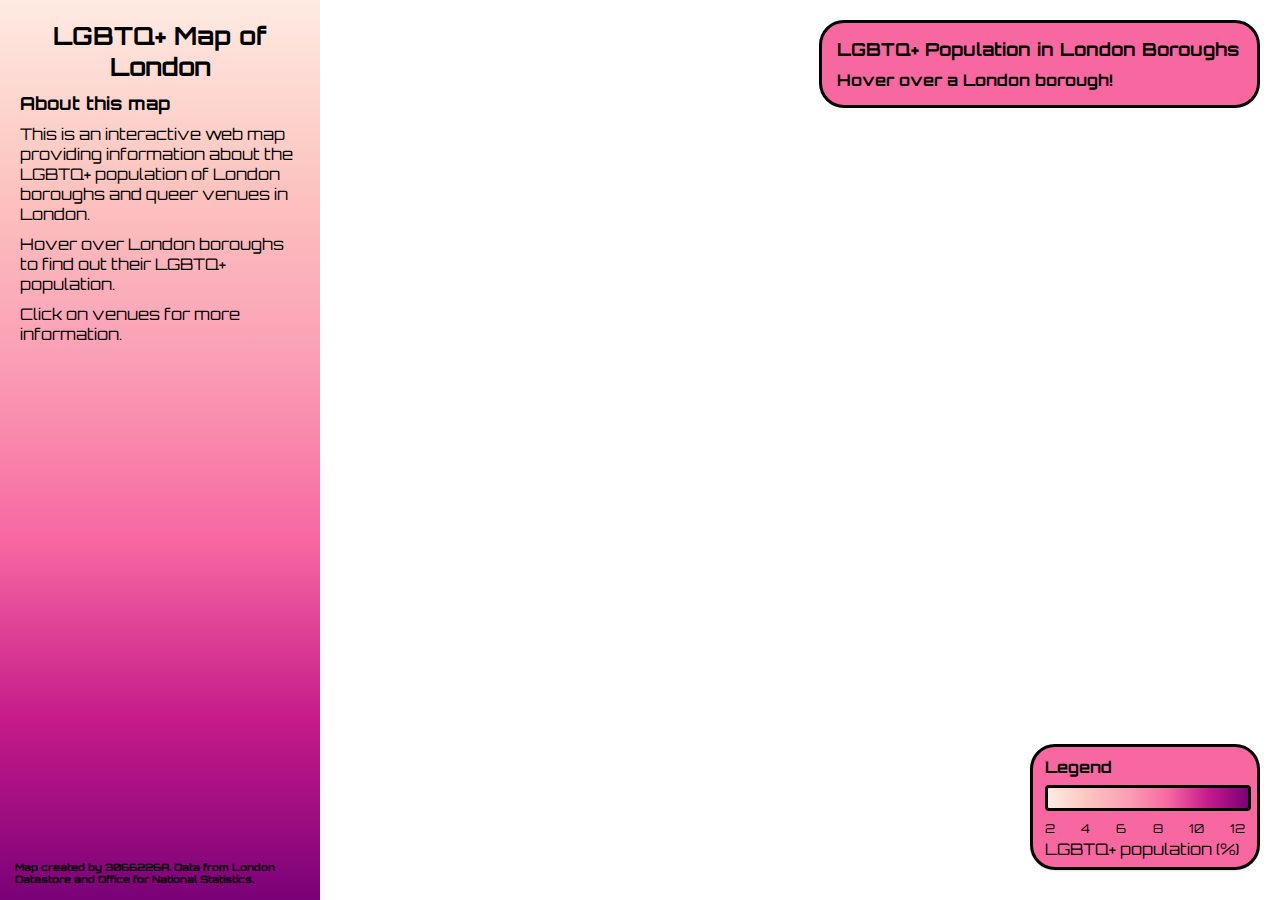
<file: geog5015_project_3066226a/dist/index.html>
<!DOCTYPE html>
<html lang="en">

  <head>
    <meta charset="UTF-8">
    <title>GEOG5015_Project_3066226A</title>
    <link rel="stylesheet" href="./style.css">

  </head>
    
  <body>
  <html lang='en'>
  <head>
    <meta charset='utf-8' /> 
    <title>LGBTQ+ Population in London</title> 
    <meta name='viewport' content='width=device-width, initial-scale=1' />
    <script src='https://api.tiles.mapbox.com/mapbox-gl-js/v3.18.0/mapbox-gl.js'></script> 
    <link href='https://api.tiles.mapbox.com/mapbox-gl-js/v3.18.0/mapbox-gl.css' rel='stylesheet' /> 
    <script src='https://api.mapbox.com/mapbox-gl-js/plugins/mapbox-glgeocoder/v5.1.0/mapbox-gl-geocoder.min.js'>
    </script>
    <link rel='stylesheet' href='https://api.mapbox.com/mapbox-gl-js/plugins/mapbox-glgeocoder/v5.1.0/mapbox-gl-geocoder.css' type='text/css' />
    <link href="https://fonts.googleapis.com/css2?family=Orbitron:wght@400..900&display=swap" rel="stylesheet">
  </head>
  <body>
    <div id="sidebar">
      <h1><center>LGBTQ+ Map of London</h1>
  <h2>About this map</h2>
  <p>
  This is an interactive web map providing information about the LGBTQ+ population of London boroughs and queer venues in London.
  </p>
  <p>
    Hover over London boroughs to find out their LGBTQ+ population.
  </p>
  <p>
    Click on venues for more information.
  </p>
        <h6>Map created by 3066226A. Data from London Datastore and Office for National Statistics.</h6>
</div>
    <div id='map'></div>
    <div class="map-overlay" id="features"> 
      <div><h2>LGBTQ+ Population in London Boroughs</h2></div>
      <div id="lb">
        <h3>Hover over a London borough!</h3>
      </div>
          </div>
    <div class="map-overlay" id="legend">
      <div><b>Legend</b></div>
  <div class="legend-bar"></div>
  <div class="legend-labels">
    <span>2</span>
    <span>4</span>
    <span>6</span>
    <span>8</span>
    <span>10</span>
    <span>12</span>
  </div>
      <div>LGBTQ+ population (%)</div>
</div>
        
      </div>
        
      </body>
        
      </html>
    <script type="module" src="./script.js"></script>

  </body>
  
</html>
</file>
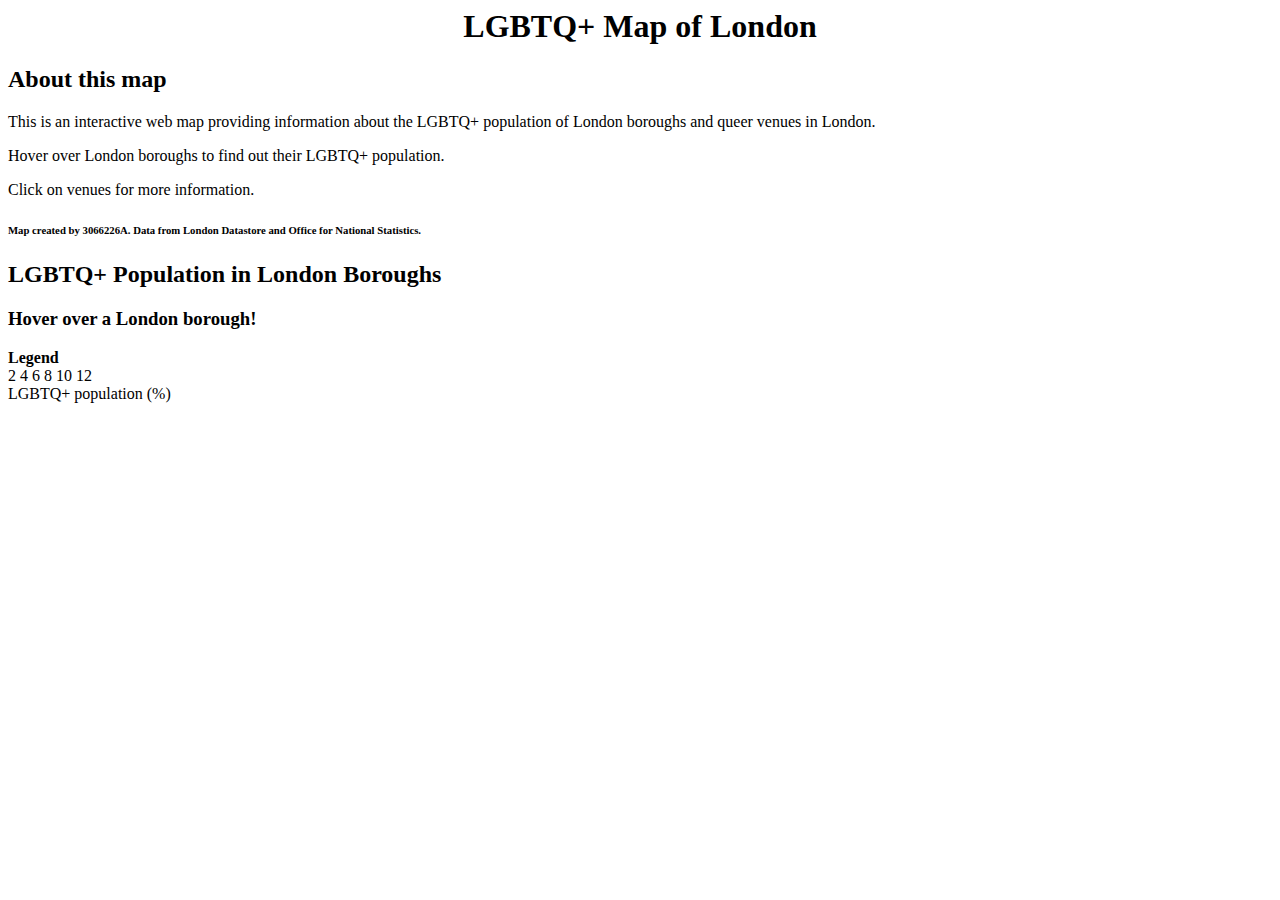
<file: geog5015_project_3066226a/src/index.html>
<html lang='en'>
  <head>
    <meta charset='utf-8' /> 
    <title>LGBTQ+ Population in London</title> 
    <meta name='viewport' content='width=device-width, initial-scale=1' />
    <script src='https://api.tiles.mapbox.com/mapbox-gl-js/v3.18.0/mapbox-gl.js'></script> 
    <link href='https://api.tiles.mapbox.com/mapbox-gl-js/v3.18.0/mapbox-gl.css' rel='stylesheet' /> 
    <script src='https://api.mapbox.com/mapbox-gl-js/plugins/mapbox-glgeocoder/v5.1.0/mapbox-gl-geocoder.min.js'>
    </script>
    <link rel='stylesheet' href='https://api.mapbox.com/mapbox-gl-js/plugins/mapbox-glgeocoder/v5.1.0/mapbox-gl-geocoder.css' type='text/css' />
    <link href="https://fonts.googleapis.com/css2?family=Orbitron:wght@400..900&display=swap" rel="stylesheet">
  </head>
  <body>
    <div id="sidebar">
      <h1><center>LGBTQ+ Map of London</h1>
  <h2>About this map</h2>
  <p>
  This is an interactive web map providing information about the LGBTQ+ population of London boroughs and queer venues in London.
  </p>
  <p>
    Hover over London boroughs to find out their LGBTQ+ population.
  </p>
  <p>
    Click on venues for more information.
  </p>
        <h6>Map created by 3066226A. Data from London Datastore and Office for National Statistics.</h6>
</div>
    <div id='map'></div>
    <div class="map-overlay" id="features"> 
      <div><h2>LGBTQ+ Population in London Boroughs</h2></div>
      <div id="lb">
        <h3>Hover over a London borough!</h3>
      </div>
          </div>
    <div class="map-overlay" id="legend">
      <div><b>Legend</b></div>
  <div class="legend-bar"></div>
  <div class="legend-labels">
    <span>2</span>
    <span>4</span>
    <span>6</span>
    <span>8</span>
    <span>10</span>
    <span>12</span>
  </div>
      <div>LGBTQ+ population (%)</div>
</div>
        
      </div>
        
      </body>
        
      </html>
</file>
<file: geog5015_project_3066226a/dist/style.css>
body { 
  margin: 0; 
  padding: 0; }

h1 { 
  margin: 10px; 
  font-size: 25px;
  font-family: "Orbitron";
  color: black}

h2 { 
  margin: 10px; 
  font-size: 18px; 
  font-family: "Orbitron";
  color: black}

h3 { 
  margin: 10px;
  font-size: 16px;
  font-family: "Orbitron";
  color: black} 

h4 { 
  margin: 10px;
  font-family: "Orbitron";
  color: white
}

a {
  color: #f768a1;}

h5 { 
  margin: 10px;
  font-size: 16px;
  font-family: "Orbitron";
  color: black;
  -webkit-text-fill-color: white;
  -webkit-text-stroke: 0.5px}

h6 {
  font-size: 10px;
  margin: 10px;
  padding: 5px;
  font-family: "Orbitron";
  color: black;
  position: absolute;
  bottom: 0;
  left: 0;
}

p { 
  margin: 10px;
  font-family: "Orbitron";
  color: black} 

#sidebar {
  position: absolute;
  left: 0;
  top: 0;
  bottom: 0;
  width: 300px;
  padding: 10px;
  background: linear-gradient(
    to bottom,
    #feebe2,
    #fcc5c0,
    #fa9fb5,
    #f768a1,
    #c51b8a,
    #7a0177);
  font-family: "Orbitron";}

#map {
  position: absolute;
  left: 300px;
  top: 0;
  bottom: 0;
  right: 0;}

.map-overlay { 
  position: absolute;  
  right: 0; 
  background: #f768a1;
  border-radius: 25px;
  margin-right: 20px; 
  padding: 5px;
  font-family: "Orbitron"; 
  font-optical-sizing: auto; 
  font-weight: 400; 
  font-style: normal; 
  border-style: solid} 

#features { 
  margin-top: 20px; 
  width: 425px} 

#legend { 
  padding: 10px 12px 10px 12px; 
  font-family: "Orbitron";
  box-shadow: 0 1px 2px rgba(0, 0, 0, 0.1); 
  line-height: 20px; 
  height: 100px;
  bottom: 30px; 
  width: 200px;} 

.legend-bar {
  width: 100%;
  height: 20px;
  margin: 8px 0;
  border-radius: 4px;
  background: linear-gradient(
    to right,
    #feebe2,
    #fcc5c0,
    #fa9fb5,
    #f768a1,
    #c51b8a,
    #7a0177);
  border-style: solid}

.legend-labels {
  display: flex;
  justify-content: space-between;
  font-size: 12px;}

mapboxgl-ctrl-geocoder { 
    width: 20px !important;}

.mapboxgl-ctrl-group {
  background: #f768a1 !important;
  border-radius: 12px !important;
  overflow: hidden;
  border-style: solid}

.mapboxgl-ctrl-geocoder {
  background: #f768a1;
  width: 100%;
  border-radius: 12px;
  font-family: "Orbitron";
  color: black;
  padding: 5px 5px 10px 10px;
  border-style: solid}

.mapboxgl-ctrl-geocoder input {
  color: black;
  background: white;
  font-family: "Orbitron"}

.suggestions {
  background: white;
  list-style: none;
  margin: 0;
  border-radius: 12px;
  padding: 0;}

.suggestions li {
  color: black;
  border-radius: 12px;
  padding: 5px 7px;}

.suggestions li:hover {
  background: lavenderblush;
  padding: 8px 12px;
  cursor: pointer}

.mapboxgl-popup-content {
  background: #7a0177 !important;
  border-radius: 10px !important;
  line-height: 15px !important;
  width: 100%;
  border-style: solid;
  color: white}
</file>
